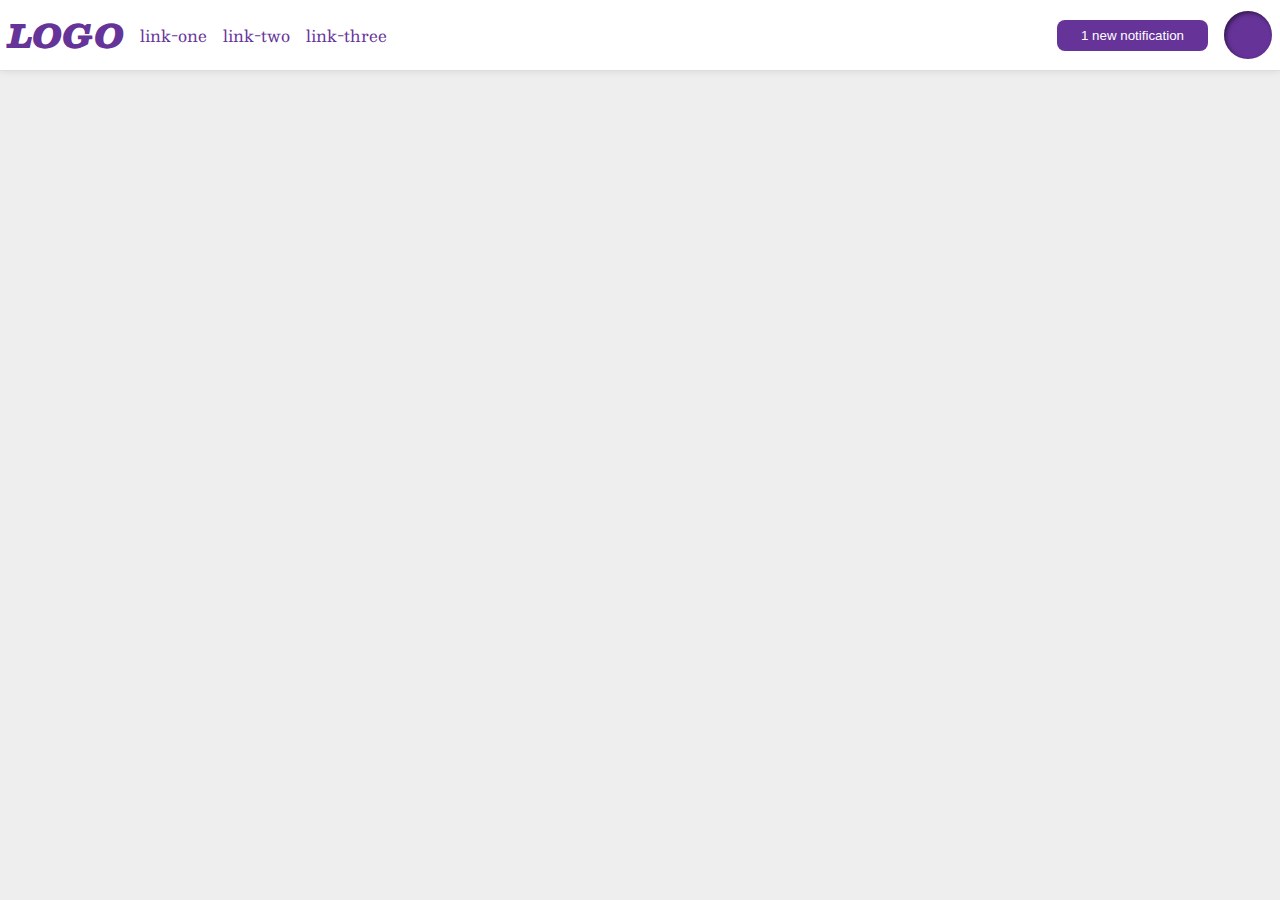
<file: flex/03-flex-header-2/index.html>
<!DOCTYPE html>
<html lang="en">
  <head>
    <meta charset="UTF-8">
    <meta http-equiv="X-UA-Compatible" content="IE=edge">
    <meta name="viewport" content="width=device-width, initial-scale=1.0">
    <title>Flex Header 2</title>
    <link rel="stylesheet" href="style.css">
  </head>
  <body>
    <div class="header">
      <div class="logo">
        LOGO
      </div>
      <ul class="links">
        <li><a href="google.com">link-one</a></li>
        <li><a href="google.com">link-two</a></li>
        <li><a href="google.com">link-three</a></li>
      </ul>
      <button class="notifications pushed">
        1 new notification
      </button>
      <div class="profile-image"></div>
    </div>
  </body>
</html>
</file>
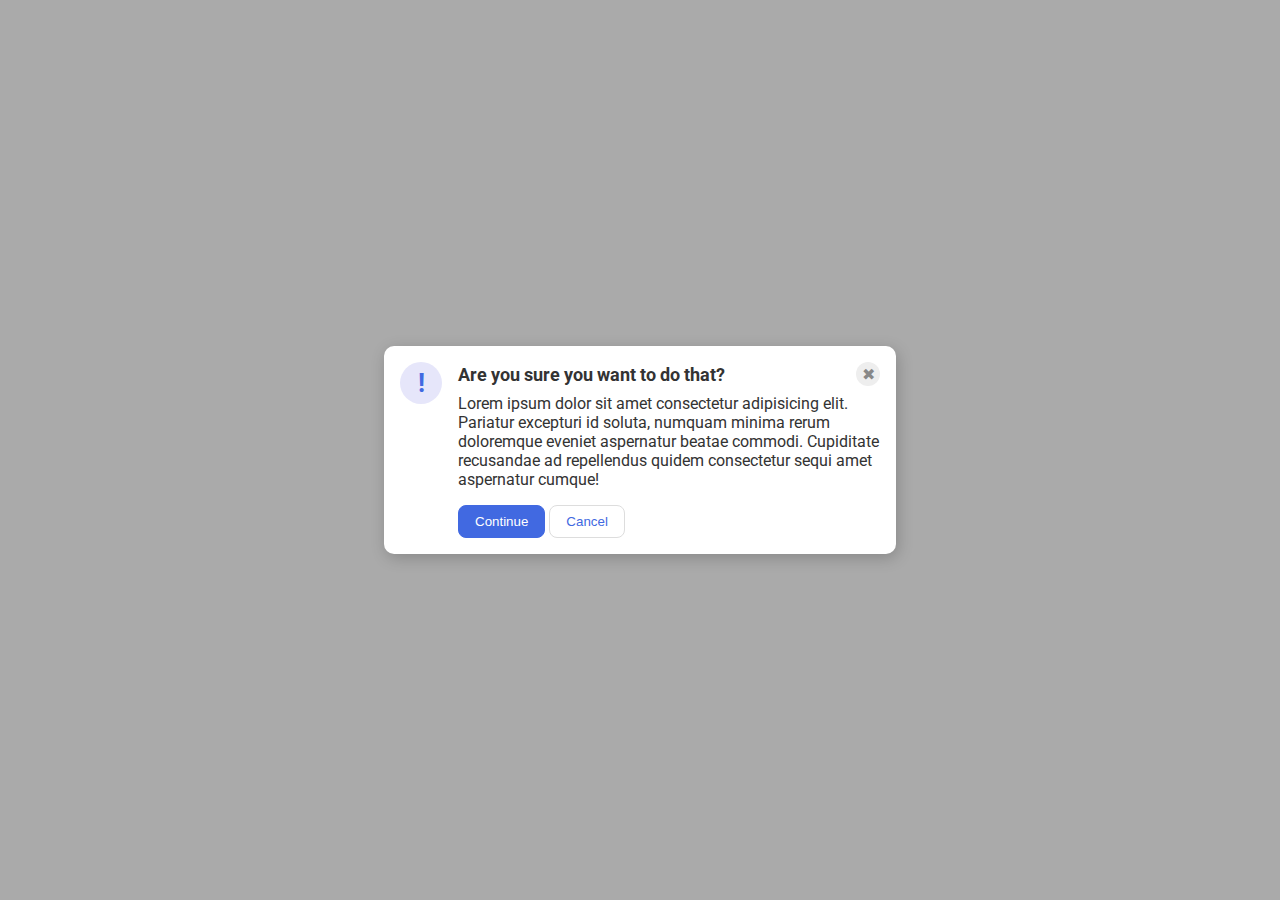
<file: flex/05-flex-modal/index.html>
<!DOCTYPE html>
<html lang="en">
  <head>
    <meta charset="UTF-8">
    <meta http-equiv="X-UA-Compatible" content="IE=edge">
    <meta name="viewport" content="width=device-width, initial-scale=1.0">
    <link rel="stylesheet" href="style.css">
    <title>Modal</title>
  </head>
  <body>
    <div class="modal">
      <div class="left">
        <div class="icon">!</div>
      </div>
      <div class="right">
        <div class="top">
          <div class="header">Are you sure you want to do that?</div>
          <div class="close-button">✖</div>
        </div>
        <div class="bottom">
          <div class="text">Lorem ipsum dolor sit amet consectetur adipisicing elit. Pariatur excepturi id soluta, numquam minima rerum doloremque eveniet aspernatur beatae commodi. Cupiditate recusandae ad repellendus quidem consectetur sequi amet aspernatur cumque!</div>
          <div class="button-panel">
            <button class="continue">Continue</button>
            <button class="cancel">Cancel</button>
          </div>
        </div>
      </div>   
    </div>
  </body>
</html>
</file>
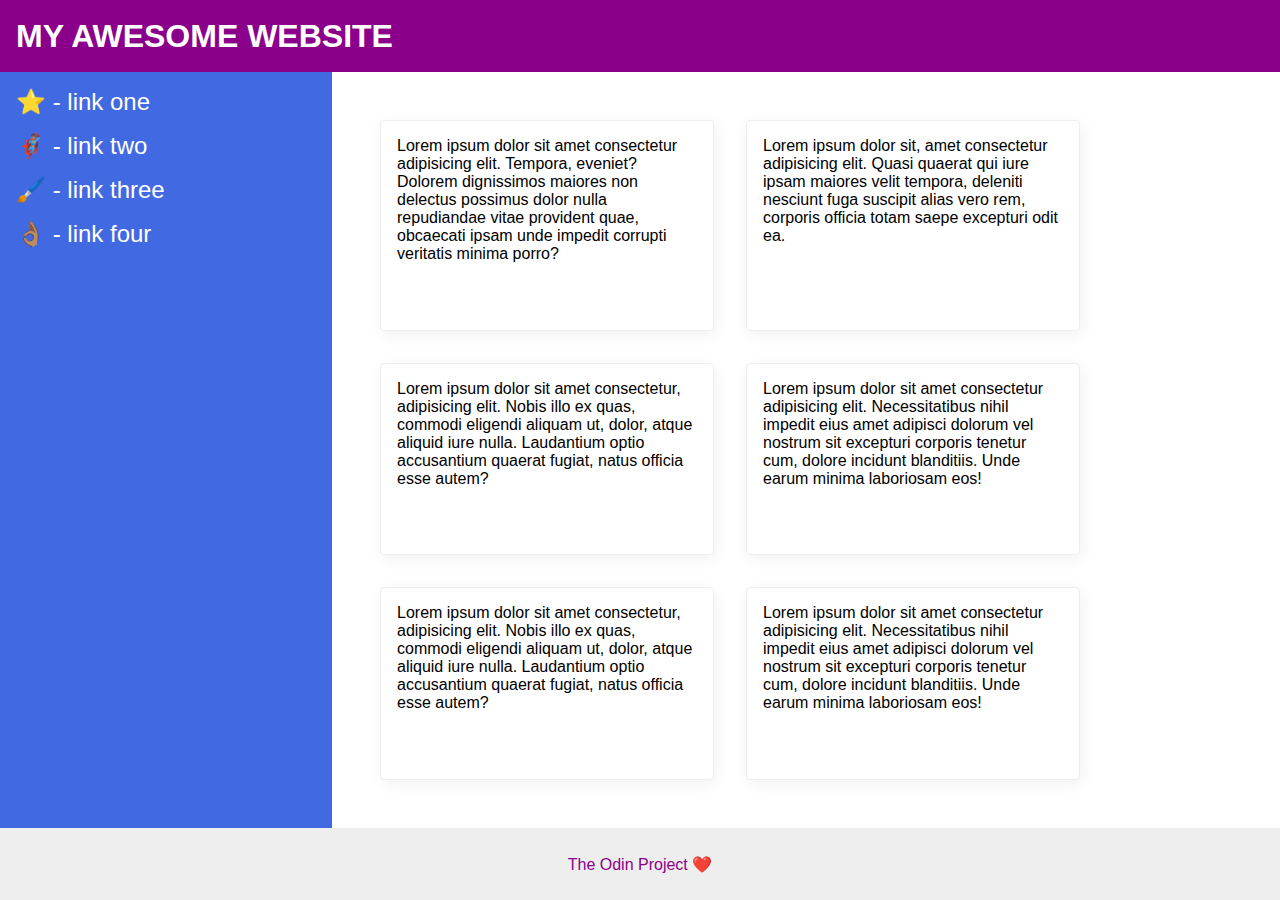
<file: flex/07-flex-layout-2/index.html>
<!DOCTYPE html>
<html lang="en">
  <head>
    <meta charset="UTF-8">
    <meta http-equiv="X-UA-Compatible" content="IE=edge">
    <meta name="viewport" content="width=device-width, initial-scale=1.0">
    <title>The Holy Grail</title>
    <link rel="stylesheet" href="style.css">
  </head>
  <body>
    <div class="header">
      MY AWESOME WEBSITE
    </div>
    
    <div class="middle">
      <div class="sidebar">
        <ul>
          <li><a href="#">⭐ - link one</a></li>
          <li><a href="#">🦸🏽‍♂️ - link two</a></li>
          <li><a href="#">🖌️ - link three</a></li>
          <li><a href="#">👌🏽 - link four</a></li>
        </ul>
      </div>
      <div class="container">
        <div class="card">Lorem ipsum dolor sit amet consectetur adipisicing elit. Tempora, eveniet? Dolorem dignissimos maiores non delectus possimus dolor nulla repudiandae vitae provident quae, obcaecati ipsam unde impedit corrupti veritatis minima porro?</div>
        <div class="card">Lorem ipsum dolor sit, amet consectetur adipisicing elit. Quasi quaerat qui iure ipsam maiores velit tempora, deleniti nesciunt fuga suscipit alias vero rem, corporis officia totam saepe excepturi odit ea.</div>
        <div class="card">Lorem ipsum dolor sit amet consectetur, adipisicing elit. Nobis illo ex quas, commodi eligendi aliquam ut, dolor, atque aliquid iure nulla. Laudantium optio accusantium quaerat fugiat, natus officia esse autem?</div>
        <div class="card">Lorem ipsum dolor sit amet consectetur adipisicing elit. Necessitatibus nihil impedit eius amet adipisci dolorum vel nostrum sit excepturi corporis tenetur cum, dolore incidunt blanditiis. Unde earum minima laboriosam eos!</div>
        <div class="card">Lorem ipsum dolor sit amet consectetur, adipisicing elit. Nobis illo ex quas, commodi eligendi aliquam ut, dolor, atque aliquid iure nulla. Laudantium optio accusantium quaerat fugiat, natus officia esse autem?</div>
        <div class="card">Lorem ipsum dolor sit amet consectetur adipisicing elit. Necessitatibus nihil impedit eius amet adipisci dolorum vel nostrum sit excepturi corporis tenetur cum, dolore incidunt blanditiis. Unde earum minima laboriosam eos!</div>
      </div>
  </div>

    <div class="footer">
      The Odin Project ❤️
    </div>
  </body>
</html>
</file>
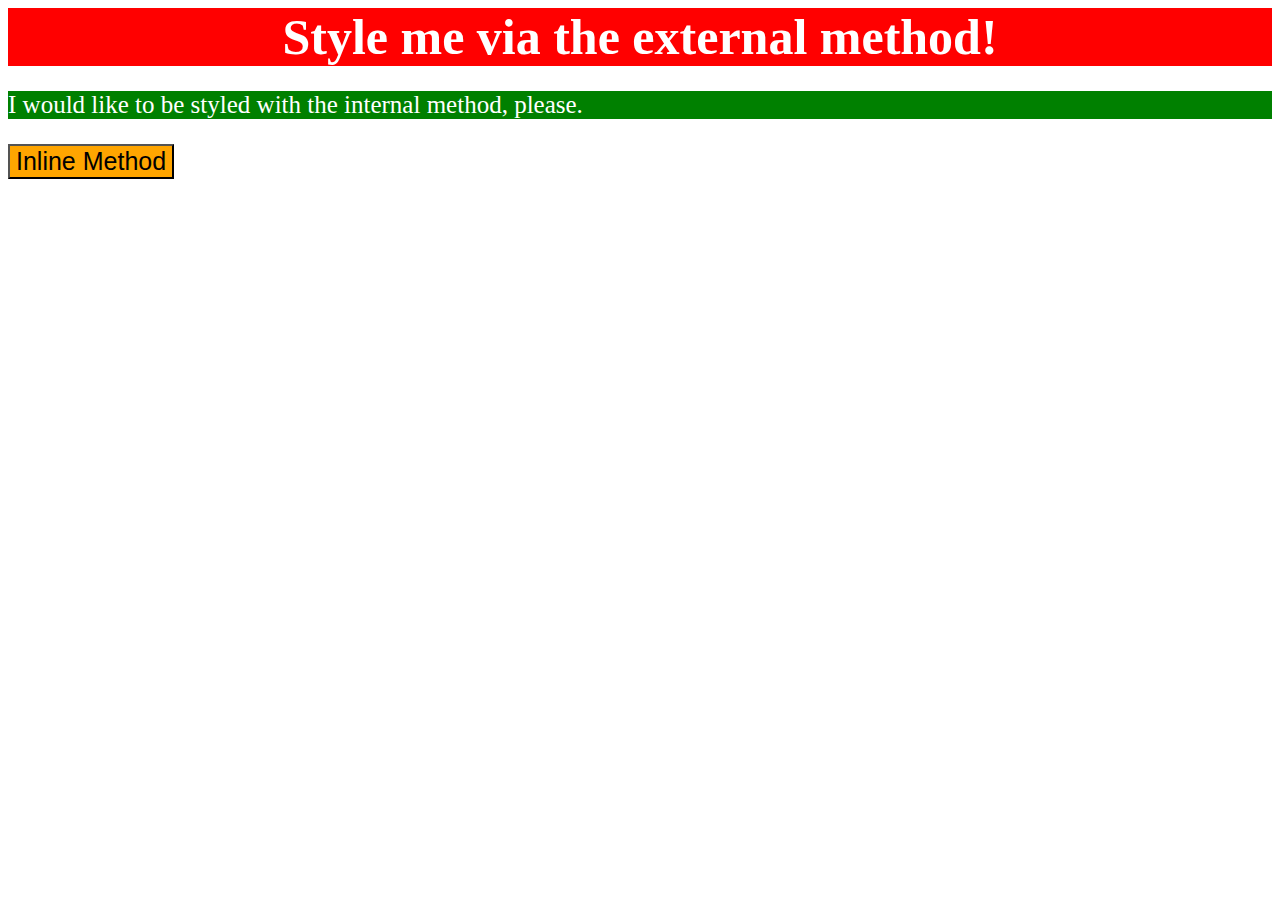
<file: foundations/01-css-methods/index.html>
<!DOCTYPE html>
<html lang="en">
  <head>
    <meta charset="UTF-8">
    <meta http-equiv="X-UA-Compatible" content="IE=edge">
    <meta name="viewport" content="width=device-width, initial-scale=1.0">
    <link rel="stylesheet" href="style.css">
    <style>
      p {
        background-color: green;
        color: white;
        font-size: 25px;
      }
    </style>
    <title>Methods for Adding CSS</title>
  </head>
  <body>
    <div>Style me via the external method!</div>
    <p>I would like to be styled with the internal method, please.</p>
    <button style="font-size: 25px; background-color: orange; color: black;">Inline Method</button>
  </body>
</html>
</file>
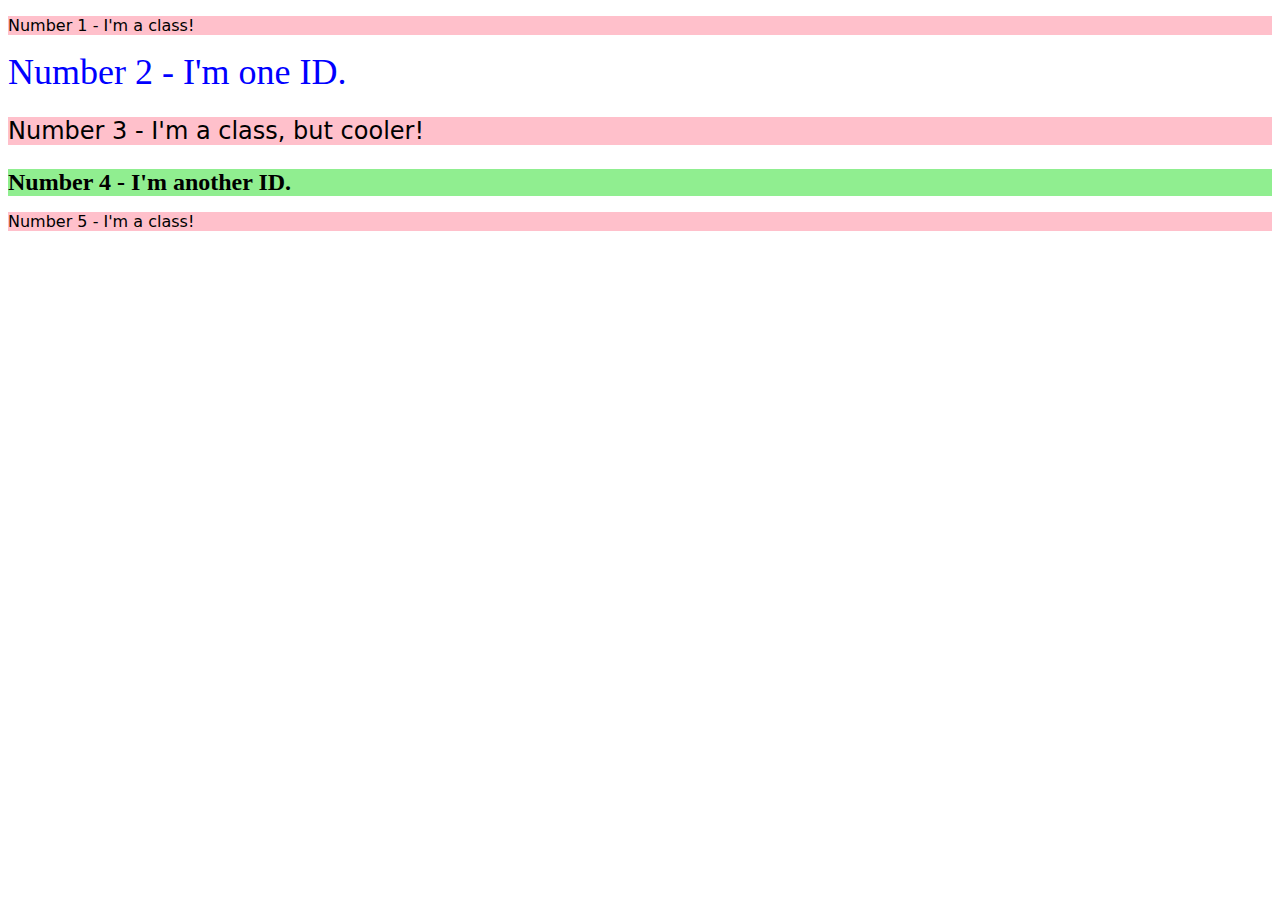
<file: foundations/02-class-id-selectors/index.html>
<!DOCTYPE html>
<html lang="en">
  <head>
    <meta charset="UTF-8">
    <meta http-equiv="X-UA-Compatible" content="IE=edge">
    <meta name="viewport" content="width=device-width, initial-scale=1.0">
    <title>Class and ID Selectors</title>
    <link rel="stylesheet" href="style.css">
  </head>
  <body>
    <p class="class">Number 1 - I'm a class!</p>
    <div id="a">Number 2 - I'm one ID.</div>
    <p class="class class2">Number 3 - I'm a class, but cooler!</p>
    <div id="b">Number 4 - I'm another ID.</div>
    <p class="class">Number 5 - I'm a class!</p>
  </body>
</html>
</file>
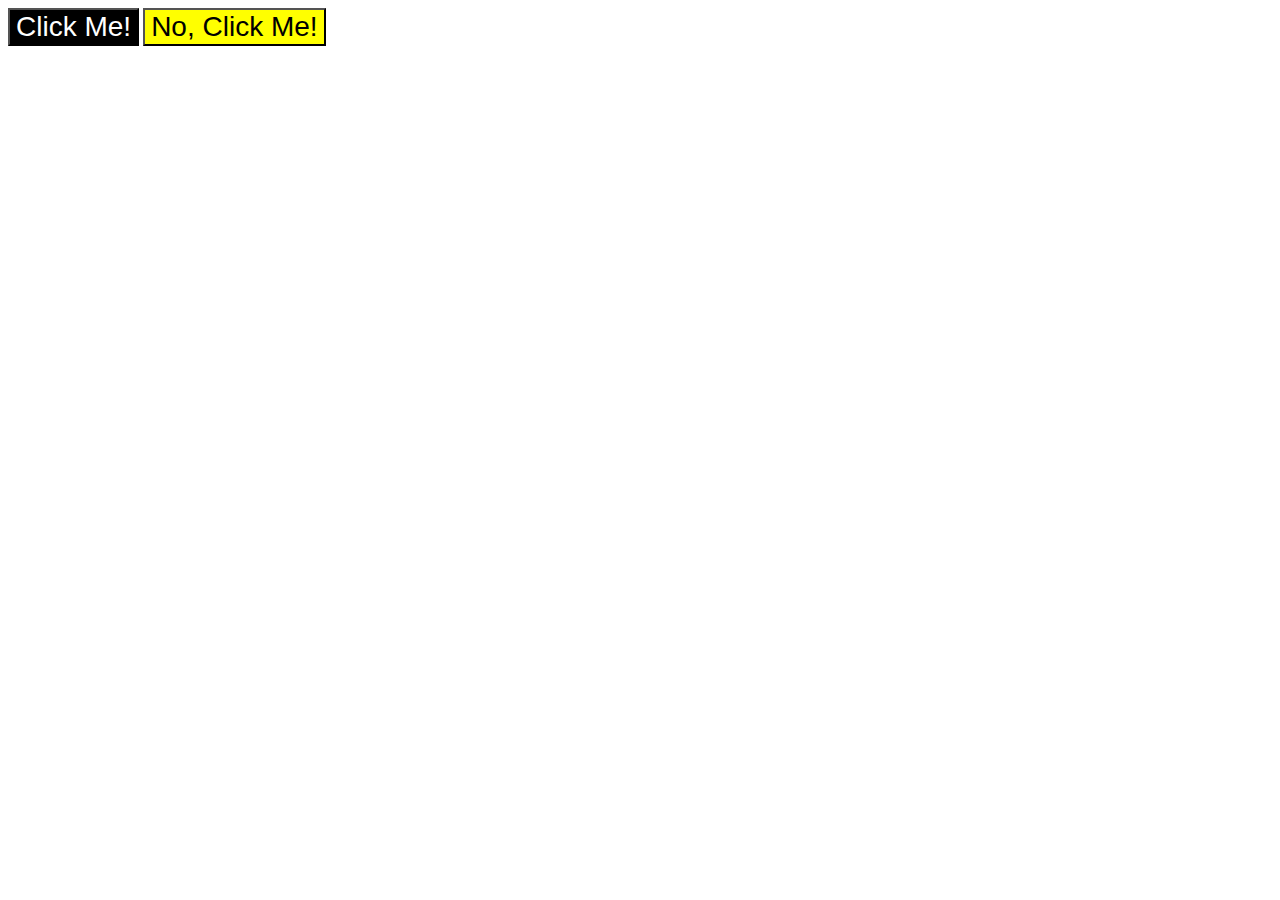
<file: foundations/03-grouping-selectors/index.html>
<!DOCTYPE html>
<html lang="en">
  <head>
    <meta charset="UTF-8">
    <meta http-equiv="X-UA-Compatible" content="IE=edge">
    <meta name="viewport" content="width=device-width, initial-scale=1.0">
    <title>Grouping Selectors</title>
    <link rel="stylesheet" href="style.css">
  </head>
  <body>
    <button class="first">Click Me!</button>
    <button class="second">No, Click Me!</button>
  </body>
</html>
</file>
<file: flex/03-flex-header-2/style.css>
/* this is some magical font-importing.  
you'll learn about it later. */
@import url('https://fonts.googleapis.com/css2?family=Besley:ital,wght@0,400;1,900&display=swap');

body {
  margin: 0;
  background: #eee;
  font-family: Besley, serif;
}

.header {
  background: white;
  border-bottom: 1px solid #ddd;
  box-shadow: 0 0 8px rgba(0,0,0,.1);
  display: flex;
  padding: 8px;
  align-items: center;
  justify-content: space-between;
  gap: 16px;
}

.profile-image {
  background: rebeccapurple;
  box-shadow: inset 2px 2px 4px rgba(0,0,0,.5);
  border-radius: 50%;
  width: 48px;
  height:  48px;
}

.logo {
  color: rebeccapurple;
  font-size: 32px;
  font-weight: 900;
  font-style: italic;
}

button {
  border: none;
  border-radius: 8px;
  background: rebeccapurple;
  color: white;
  padding: 8px 24px;
}

a {
  /* this removes the line under our links */
  text-decoration: none;
  color: rebeccapurple;
}

ul {
  list-style-type: none;
  /* display: flex;
  justify-content: space-evenly; */
}

.links {
  display: flex;
  gap: 16px;
  padding: 0;
  margin: 0;
}

.pushed {
  margin-left: auto;
}

/* it worked, somehow... */
</file>
<file: flex/05-flex-modal/style.css>
@import url('https://fonts.googleapis.com/css2?family=Roboto:wght@400;700&display=swap');

html, body {
  height: 100%;
}

body {
  font-family: Roboto, sans-serif;
  margin: 0;
  background: #aaa;
  color: #333;
  /* I'll give you this one for free lol */
  display: flex;
  align-items: center;
  justify-content: center;
}

.modal {
  background: white;
  width: 480px;
  border-radius: 10px;
  box-shadow: 2px 4px 16px rgba(0,0,0,.2);
  display: flex;
  padding: 16px;
  gap: 16px;
}

.icon {
  color: royalblue;
  font-size: 26px;
  font-weight: 700;
  background: lavender;
  width: 42px;
  height: 42px;
  border-radius: 50%;
  display: flex;
  align-items: center;
  justify-content: center;
}

.close-button {
  background: #eee;
  border-radius: 50%;
  color: #888;
  font-weight: 400;
  font-size: 16px;
  height: 24px;
  width: 24px;
  display: flex;
  align-items: center;
  justify-content: center;
}

button {
  padding: 8px 16px;
  border-radius: 8px;
}

button.continue {
  background: royalblue;
  border: 1px solid royalblue;
  color: white;
}

button.cancel {
  background: white;
  border: 1px solid #ddd;
  color: royalblue;
}

.header {
  font-weight: bold;
  font-size: 18px;
}

.top {
  display: flex;
  justify-content: space-between;
  margin-bottom: 8px;
  align-items: center;
}

.button-panel {
  margin-top: 16px;
}
</file>
<file: flex/07-flex-layout-2/style.css>
body {
  font-family: -apple-system, BlinkMacSystemFont, 'Segoe UI', Roboto, Oxygen, Ubuntu, Cantarell, 'Open Sans', 'Helvetica Neue', sans-serif;
  margin: 0;
  min-height: 100vh;
  display: flex;
  flex-direction: column;
}

.header {
  height: 72px;
  background: darkmagenta;
  color: white;
  font-size: 32px;
  font-weight: 900;
  display: flex;
  justify-content: flex-start;
  align-items: center;
  padding: 0 16px;
}

.footer {
  height: 72px;
  background: #eee;
  color: darkmagenta;
  display: flex;
  justify-content: center;
  align-items: center;
}

.sidebar {
  width: 300px;
  background: royalblue;
  flex-shrink: 0;
  padding: 16px;
}

.sidebar ul {
  display: flex;
  flex-direction: column;
  gap: 16px;
  padding: 0;
  margin: 0;
}

.card {
  border: 1px solid #eee;
  box-shadow: 2px 4px 16px rgba(0,0,0,.06);
  border-radius: 4px;
  width: 300px;
  /* height: 400px; */
  padding: 16px;
  margin: 16px;
}

.container {
  display: flex;
  flex-wrap: wrap;
  padding: 32px;
}

.middle {
  flex: 1;
  display: flex;
}

a {
  text-decoration: none;
  color: white;
  font-size: 24px;
}

ul {
  list-style-type: none;
}
</file>
<file: foundations/01-css-methods/style.css>
div {
    background-color: red;
    color: white;
    font-size: 50px;
    font-weight: bold;
    text-align: center;
}
</file>
<file: foundations/02-class-id-selectors/style.css>
.class {
    background-color: pink;
    font-family: Verdana, "DejaVu Sans", sans-serif;
}

.class2 {
    font-size: 24px;
}

#a {
    color: blue;
    font-size: 36px;
}

#b {
    background-color: lightgreen;
    font-weight: bold;
    font-size: 24px;
}
</file>
<file: foundations/03-grouping-selectors/style.css>
.first,
.second {
    font-size: 28px;
    font-family: Helvetica, "Times New Roman", sans-serif;
}

.first {
    background-color: black;
    color: white;
}

.second {
    background-color: yellow;
}
</file>
